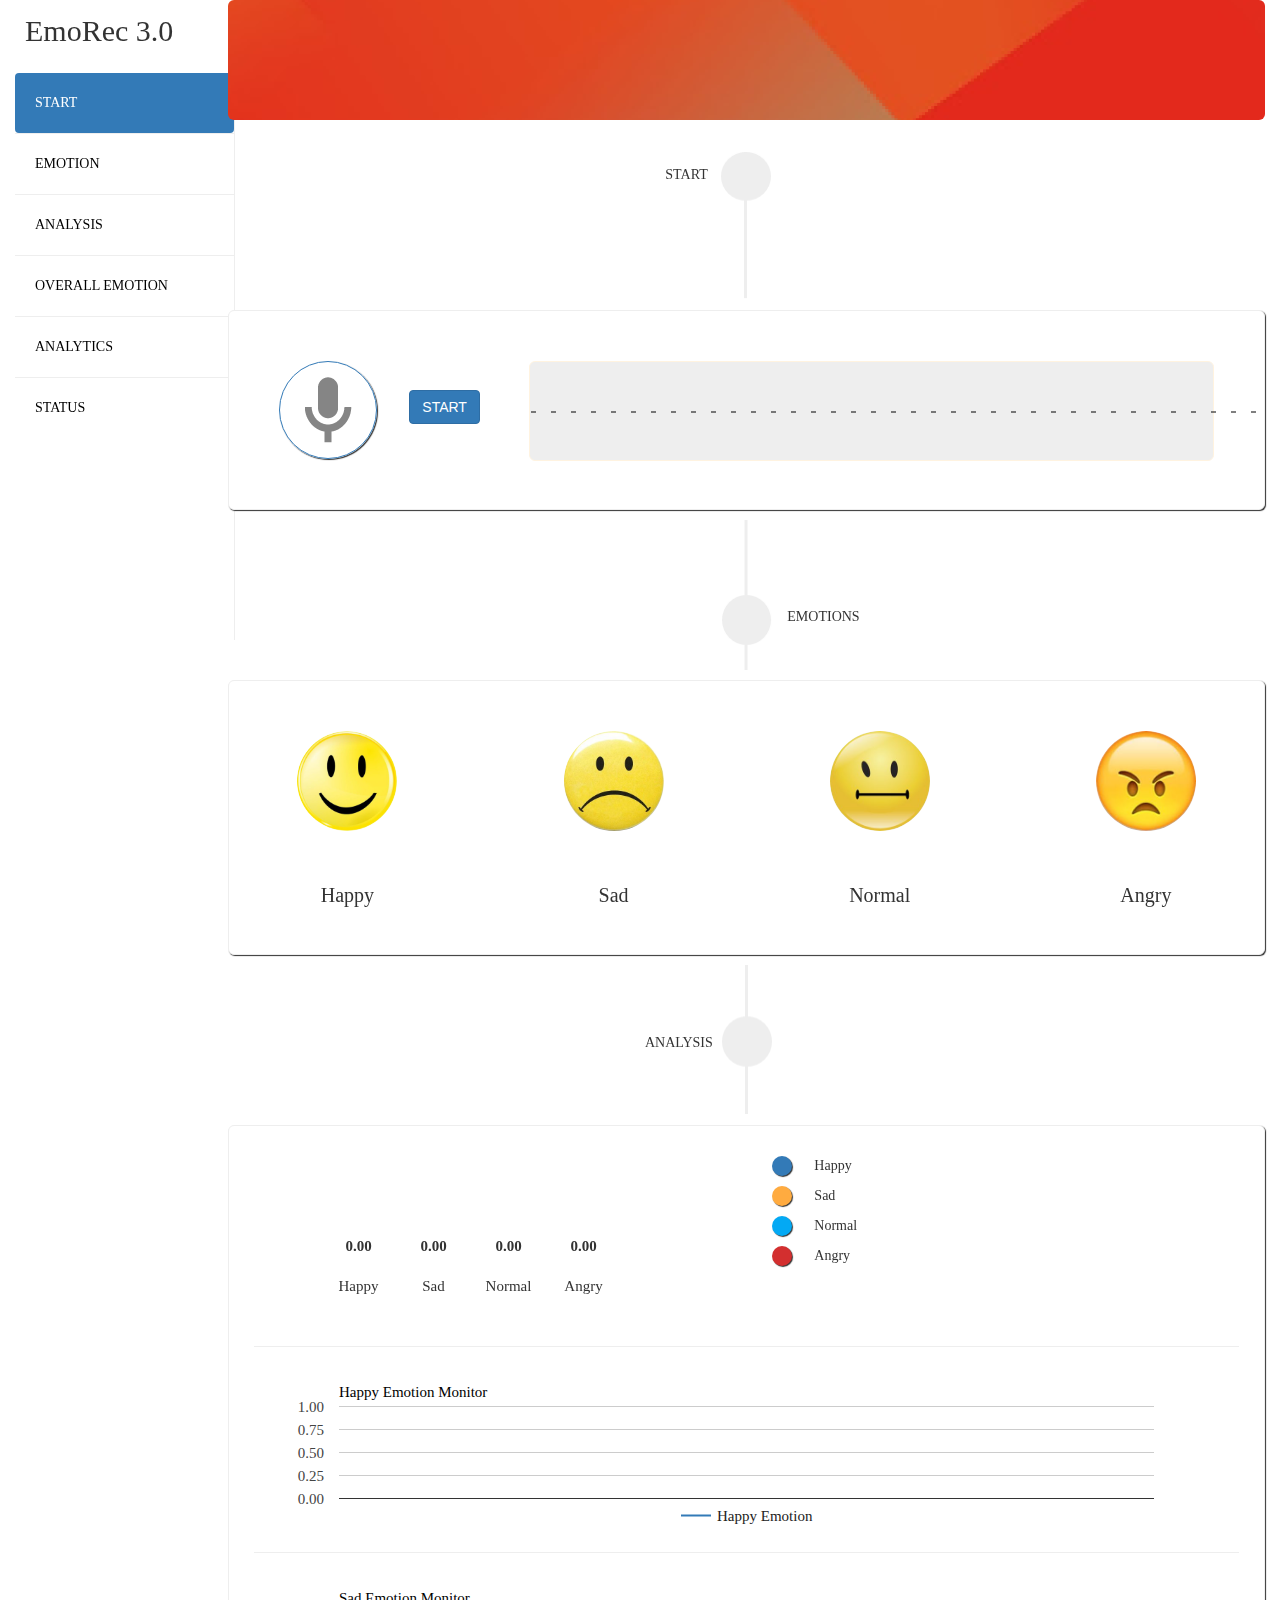
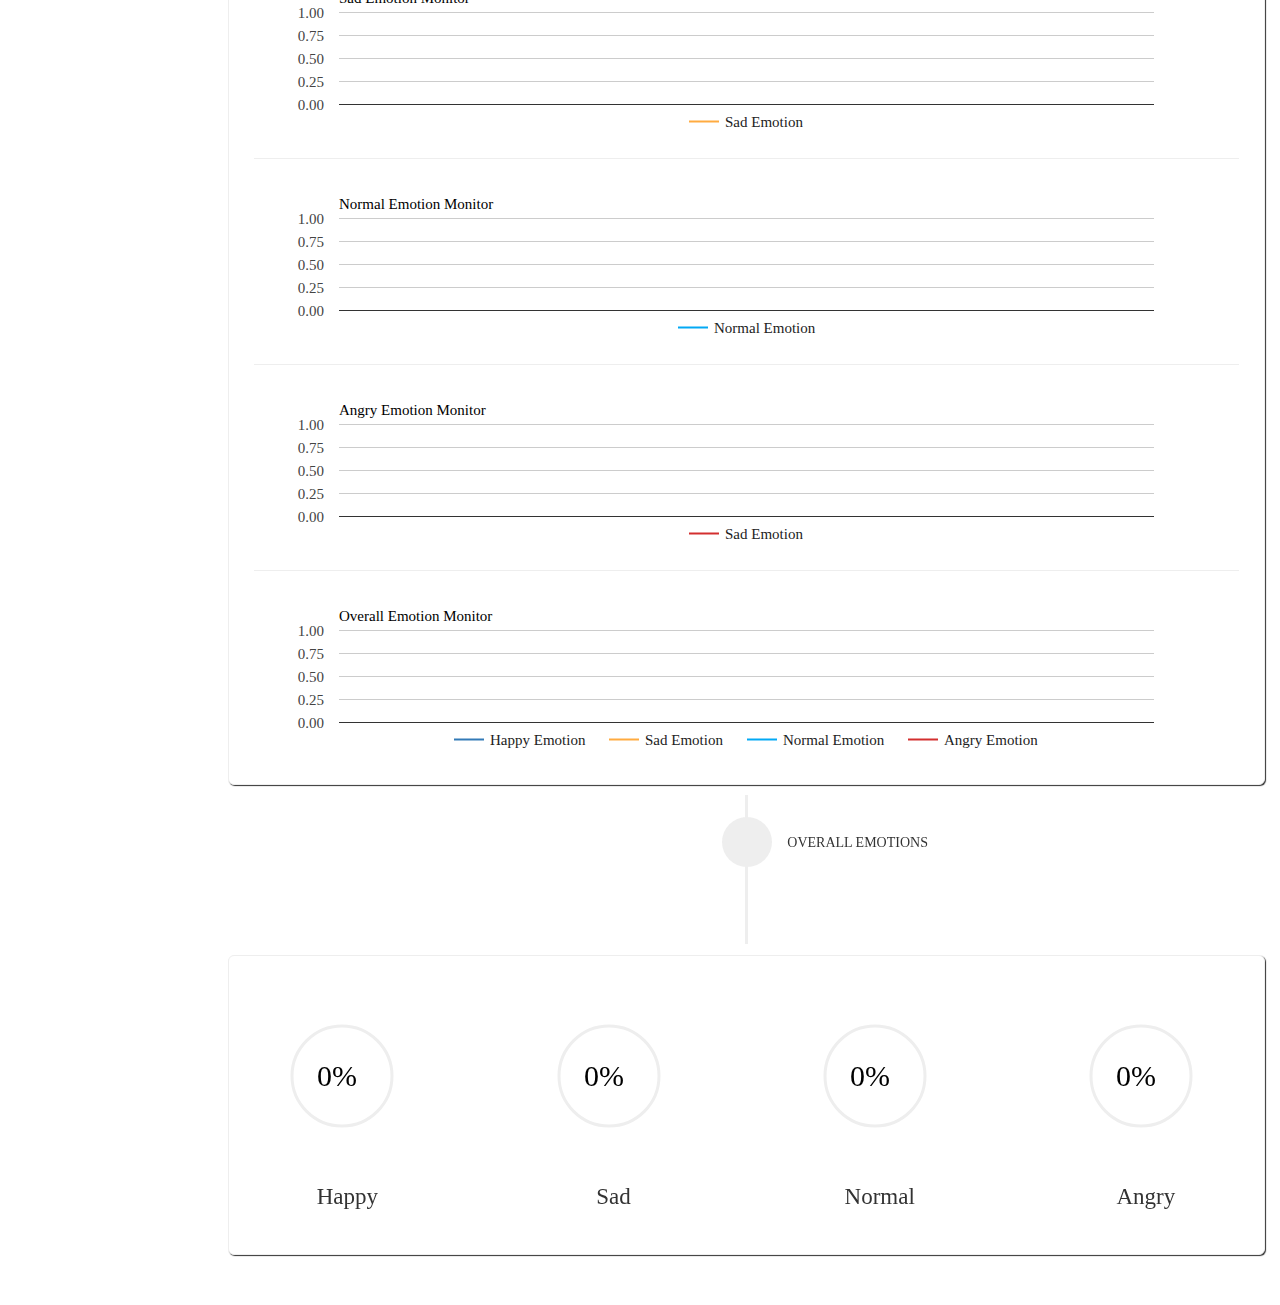
<file: index.html>
<!DOCTYPE html><html><head><meta name="viewport" content="width=device-width,initial-scale=1"><title>Emotion Recognition</title><link rel="stylesheet" href="static/resources/styles.min.css"><link rel="stylesheet" href="static/resources/bootstrap/css/bootstrap.min.css"><style>a{color:#000;text-decoration:none}a:hover{background-color:#eee;text-decoration:none}canvas{display:block}</style><!--#F44336--></head><body style="position:relative;background-color:#fff" data-spy="scroll" data-target="#navList" data-offset="150" onload="startScript()"><!-- Main Division--><div id="main_div" class="container-fluid" style="background-color:#fff"><div class="row"><!-- Side Division--><div id="side_div" class="col-md-2"><div class="list_div" data-spy="affix" data-offset-top="0px" style="width:220px;height:630px;margin-top:10px;border-style:solid;border-width:0;border-right-width:1px;border-color:#eee"><span class="" style="padding:10px;margin-top:10px;font-size:30px;font-family:Andalus" data-toggle="popover" data-trigger="hover" data-delay="{&#34;show&#34;:300,&#34;hide&#34;:100}" data-placement="bottom" data-content="Emotion Recognition through Voice">EmoRec 3.0</span><div id="navList"><ul id="" class="nav nav-pills nav-stacked" role="tablist" style="margin-top:20px;font-family:Andalus"><li role="presentation" style="padding:0" data-toggle="popover" data-trigger="hover" data-delay="{&#34;show&#34;:300,&#34;hide&#34;:100}" data-placement="bottom" data-content="Navigate to Start"><a class="anchors" href="#startLabel" style="padding:20px" onclick="">START</a></li><hr style="padding:0;margin:0"><li role="presentation" style="padding:0" data-toggle="popover" data-trigger="hover" data-delay="{&#34;show&#34;:300,&#34;hide&#34;:100}" data-placement="bottom" data-content="Navigate to Emotion"><a class="anchors" href="#emotionLabel" style="padding:20px" onclick="">EMOTION</a></li><hr style="padding:0;margin:0"><li role="presentation" style="padding:0" data-toggle="popover" data-trigger="hover" data-delay="{&#34;show&#34;:300,&#34;hide&#34;:100}" data-placement="bottom" data-content="Navigate to Analysis"><a class="anchors" href="#analysisLabel" style="padding:20px" onclick="">ANALYSIS</a></li><hr style="padding:0;margin:0"><li role="presentation" style="padding:0" data-toggle="popover" data-trigger="hover" data-delay="{&#34;show&#34;:300,&#34;hide&#34;:100}" data-placement="bottom" data-content="Navigate to Overall Emotion"><a class="anchors" href="#overallLabel" style="padding:20px" onclick="">OVERALL EMOTION</a></li><hr style="padding:0;margin:0"><li class="no-spy" role="presentation" style="padding:0" data-toggle="popover" data-delay="{&#34;show&#34;:300,&#34;hide&#34;:100}" data-trigger="hover" data-placement="bottom" data-content="Table Representation of Emotion Analysis"><a id="analyticsBtn" style="padding:20px" onclick="">ANALYTICS</a></li><hr style="padding:0;margin:0"><li class="no-spy" role="presentation" style="padding:0" data-toggle="popover" data-delay="{&#34;show&#34;:300,&#34;hide&#34;:100}" data-trigger="hover" data-placement="bottom" data-content="Check Network Status"><a id="netStatusBtn" style="padding:20px" onclick="">STATUS</a></li></ul></div><!--Analysis Completion Alert--><div id="completionAlert" class="alert alert-info alert-dismissible fade in" role="alert" style="margin-top:0"><button type="button" class="close" aria-label="Close" onclick="closeAlert1()"><span aria-hidden="true">&times;</span></button> <span class="glyphicon glyphicon-info-sign" aria-hidden="true"></span><strong style="font-family:Andalus"> Analysis Completed !</strong><br><a class="anchors btn btn-info" style="margin-top:5px;margin-left:10px;font-family:Andalus" href="#overallLabel">CHECK RESULTS</a></div>
</div></div><!-- Content Division--><div id="content_div" class="col-md-10"><!-- Header Division--><div id="header_div" class="img-rounded" style="background:url(static/resources/head.png)"></div><!--Start Label--><div id="startLabel" style="position:relative;height:150px;margin:10px;margin-top:30px"><div style="position:absolute;top:10%;left:42%;font-family:Andalus">START</div><img class="center-block" height="150" width="51" src="static/resources/start_label.png" data-toggle="popover" data-trigger="hover" data-placement="right" data-content="Start Emotion Recognition"></div><!--Start Division--><div id="start_div" class="img-rounded" style="position:relative;z-index:0"><img id="mic_icon1" src="static/resources/record_ico_xx.png" class="img-circle" style="position:absolute;top:25%;box-shadow:1px 1px 1px;margin-left:50px;border-style:solid;border-width:.5px;border-color:#337ab7" onclick="startAnalysis()" data-delay="{&#34;show&#34;:300,&#34;hide&#34;:100}" data-toggle="popover" data-trigger="hover" data-placement="bottom" data-content="Start Emotion Recognition"> <button id="start_btn" type="button" class="btn btn-primary" style="position:absolute;top:40%;margin-left:180px" onclick="startAnalysis()">START</button> <img id="mic_icon2" src="static/resources/record_ico_xx.png" class="img-circle" style="position:absolute;top:25%;visibility:collapse;box-shadow:1px 1px 1px;margin-left:50px;border-style:solid;border-width:.5px;border-color:#d9534f" onclick="stopAnalysis()" data-delay="{&#34;show&#34;:300,&#34;hide&#34;:100}" data-toggle="popover" data-trigger="hover" data-placement="bottom" data-content="Stop Microphone"> <button id="stop_btn" type="button" class="btn btn-danger" style="visibility:collapse;position:absolute;top:40%;margin-left:180px" onclick="stopAnalysis()">STOP</button><div id="waveform_div" class="img-rounded" style="position:absolute;top:25%;left:300px;height:100px;right:50px;border-style:solid;border-width:.5px;border-color:#fff3e0;background-color:#eee"><canvas id="waveFormCanvas" height="98" width="740" style="padding:1px"></canvas></div></div><!-- Emotion Label--><div id="emotionLabel" style="position:relative;height:150px;margin:10px"><div style="position:absolute;top:58%;left:54%;font-family:Andalus">EMOTIONS</div><img class="center-block" height="150" width="51" src="static/resources/emotion_label.png" data-toggle="popover" data-trigger="hover" data-placement="left" data-content="Representing Emotions using Emoticons"></div><!--Emotion Division--><div id="emotion_div" class="img-rounded" style=""><div class="row"><div class="col-md-3" style="margin-top:50px"><img id="happyEmo" class="center-block" src="static/resources/happyC.jpg" style="border-radius:100px;height:100px;width:100px"> <span class="center-block" style="margin-top:50px;text-align:center;font-family:Andalus;font-size:20px">Happy</span></div><div class="col-md-3" style="margin-top:50px"><img id="sadEmo" class="center-block" src="static/resources/sadC.jpg" style="border-radius:100px;height:100px;width:100px"> <span class="center-block" style="margin-top:50px;text-align:center;font-family:Andalus;font-size:20px">Sad</span></div><div class="col-md-3" style="margin-top:50px"><img id="normalEmo" class="center-block" src="static/resources/normalC.jpg" style="border-radius:100px;height:100px;width:100px"> <span class="center-block" style="margin-top:50px;text-align:center;font-family:Andalus;font-size:20px">Normal</span></div><div class="col-md-3" style="margin-top:50px"><img id="angryEmo" class="center-block" src="static/resources/angryC.jpg" style="border-radius:100px;height:100px;width:100px"> <span class="center-block" style="margin-top:50px;text-align:center;font-family:Andalus;font-size:20px">Angry</span></div></div></div><!--Analysis Label--><div id="analysisLabel" style="position:relative;height:150px;margin:10px"><div style="position:absolute;top:45%;left:40%;font-family:Andalus">ANALYSIS</div><img class="center-block" height="150" width="51" src="static/resources/analysis_label.png" data-toggle="popover" data-trigger="hover" data-placement="right" data-content="Analysing Emotions"></div><!--Analysis Division--><div id="analysis_div" class="img-rounded"><div class="row"><div class="col-md-6"><canvas id="emotionCanvas" class="container-fluid" style="margin:25px;margin-left:77px"></canvas></div><div class="col-md-6"><div style="margin:10px;margin-top:30px;font-family:Andalus"><div class="row"><div class="col-md-1"><div style="height:20px;width:20px;background-color:#337ab7;border-radius:50px;box-shadow:1px 1px 1px"></div></div><div class="col-md-11">Happy</div></div></div><div style="margin:10px;font-family:Andalus"><div class="row"><div class="col-md-1"><div style="height:20px;width:20px;background-color:#ffab40;border-radius:50px;box-shadow:1px 1px 1px"></div></div><div class="col-md-11">Sad</div></div></div><div style="margin:10px;font-family:Andalus"><div class="row"><div class="col-md-1"><div style="height:20px;width:20px;background-color:#03a9f4;border-radius:50px;box-shadow:1px 1px 1px"></div></div><div class="col-md-11">Normal</div></div></div><div style="margin:10px;font-family:Andalus"><div class="row"><div class="col-md-1"><div style="height:20px;width:20px;background-color:#d32f2f;border-radius:50px;box-shadow:1px 1px 1px"></div></div><div class="col-md-11">Angry</div></div></div></div></div><hr style="margin-left:25px;margin-right:25px"><div id="happyChart" class="container-fluid" style="height:150px;margin-top:30px;margin-bottom:25px"></div><hr style="margin-left:25px;margin-right:25px"><div id="sadChart" class="container-fluid" style="height:150px;margin-top:30px;margin-bottom:25px"></div><hr style="margin-left:25px;margin-right:25px"><div id="normalChart" class="container-fluid" style="height:150px;margin-top:30px;margin-bottom:25px"></div><hr style="margin-left:25px;margin-right:25px"><div id="angryChart" class="container-fluid" style="height:150px;margin-top:30px;margin-bottom:25px"></div><hr style="margin-left:25px;margin-right:25px"><div id="overallChart" class="container-fluid" style="height:150px;margin-top:30px;margin-bottom:25px"></div></div><!-- Overall Label--><div id="overallLabel" style="position:relative;height:150px;margin:10px"><div style="position:absolute;top:25%;left:54%;font-family:Andalus">OVERALL EMOTIONS</div><img class="center-block" height="150" width="51" src="static/resources/overall_label.png" data-toggle="popover" data-trigger="hover" data-placement="left" data-content="Showing Results of Emotion Analysis"></div><!--Overall Division--><div id="overall_div" class="img-rounded" style="position:relative"><div class="row"><div class="col-md-3" style="margin-top:25px"><canvas class="container-fluid" id="overallHappyCanvas" width="200" height="200" style=""></canvas><span class="center-block" style="text-align:center;font-family:Andalus;font-size:23px">Happy</span></div><div class="col-md-3" style="margin-top:25px"><canvas class="container-fluid" id="overallSadCanvas" width="200" height="200" style=""></canvas><span class="center-block" style="text-align:center;font-family:Andalus;font-size:23px">Sad</span></div><div class="col-md-3" style="margin-top:25px"><canvas class="container-fluid" id="overallNormalCanvas" width="200" height="200" style=""></canvas><span class="center-block" style="text-align:center;font-family:Andalus;font-size:23px">Normal</span></div><div class="col-md-3" style="margin-top:25px"><canvas class="container-fluid" id="overallAngryCanvas" width="200" height="200" style=""></canvas><span class="center-block" style="text-align:center;font-family:Andalus;font-size:23px">Angry</span></div></div></div><!--Footer Division--><div id="footer_div" class="img-rounded" style="position:relative"></div><!-- Analytics Modal --><div id="analyticsModal" class="modal fade" role="dialog"><div class="modal-dialog" role="document"><!-- Modal content--><div class="modal-content"><div class="modal-header"><button type="button" class="close" data-dismiss="modal">&times;</button><h4 class="modal-title" style="font-family:Andalus;font-face:plain">EMOTION ANALYTICS</h4></div><div class="modal-body"><table id="dataTable" class="table table-striped" style=""></table></div><div class="modal-footer"><button type="button" class="btn btn-default" data-dismiss="modal">Close</button></div></div></div></div><!--Setting Modal --><div id="settingModal" class="modal fade" role="dialog"><div class="modal-dialog" role="document"><!-- Modal content--><div class="modal-content"><div class="modal-header"><button type="button" class="close" data-dismiss="modal">&times;</button><h4 class="modal-title" style="font-family:Andalus;font-face:plain">SETTINGS</h4></div><div class="modal-body" style="margin-top:10px;margin-bottom:30px"></div><div class="modal-footer"><button type="button" class="btn btn-default" data-dismiss="modal">Close</button></div></div></div></div><!-- Network Status Modal--><div id="netStatusModal" class="modal fade" role="dialog"><div class="modal-dialog" role="document"><!-- Modal content--><div class="modal-content"><div class="modal-header"><button type="button" class="close" data-dismiss="modal">&times;</button><h4 class="modal-title" style="font-family:Andalus;font-face:plain">STATUS</h4></div><div class="modal-body"><div style="padding-left:10px;padding-top:10px"><span style="font-family:Andalus">NETWORK STATUS</span></div><div style="padding:10px;margin-left:20px"><span style="font-family:Andalus">Network Delay:</span> <span id="netDelay" style="margin-left:20px;font-family:Andalus">NA</span></div><hr><div style="padding-left:10px;padding-top:10px"><span style="font-family:Andalus">ANALYSIS STATUS</span></div><div style="padding:10px;margin-left:20px"><span style="font-family:Andalus">Estimated Analysis Completion Time:</span> <span id="estimatedTime" style="margin-left:20px;font-family:Andalus">NA</span></div><div style="padding:10px;margin-left:20px"><span style="font-family:Andalus">Time Elapsed:</span> <span id="timeSpent" style="margin-left:20px;font-family:Andalus">NA</span></div></div><div class="modal-footer"><button type="button" class="btn btn-default" data-dismiss="modal">Close</button></div></div></div></div><!-- Analysis Warning Modal--><div id="warningModal" class="modal fade" role="dialog"><div class="modal-dialog" role="document"><!-- Modal content--><div class="modal-content"><div class="modal-header"><button type="button" class="close" data-dismiss="modal">&times;</button><h1 class="modal-title" style="font-size:18px;font-family:Andalus;font-face:plain;color:#d9534f">WARNING</h1></div><div class="modal-body"><div style="font-family:Andalus">Emotion Analysis is in Progress. Wait until completed.</div><div style="padding-top:10px;padding-bottom:10px"><span class="glyphicon glyphicon-info-sign" aria-hidden="true"></span><span style="font-family:Andalus"> Reload to Start Analysis</span></div><div class="modal-footer"><!--		<button type="button" class="btn btn-default btn-danger" >Stop Analysis</button>
    --> <button type="button" class="btn btn-default" data-dismiss="modal">Close</button></div></div></div></div><script src="static/resources/jquery.min.js"></script><script src="static/resources/bootstrap/js/bootstrap.min.js"></script><script src="static/resources/charts/loader.min.js"></script><script src="static/resources/bar-graph.min.js"></script><script src="static/resources/scripts.min.js"></script><script src="static/resources/wave.min.js"></script><script src="static/resources/circularProgress.min.js"></script><script src="static/resources/emoticons.min.js"></script><script src="static/resources/charts.min.js"></script><script>function closeAlert1(){$("#completionAlert").hide()}$(document).ready(function(){$("#analyticsBtn").click(function(){$("#analyticsModal").modal()})}),$(document).ready(function(){$("#settingBtn").click(function(){$("#settingModal").modal()})}),$(document).ready(function(){$("#netStatusBtn").click(function(){$("#netStatusModal").modal()})}),$(window).on("scroll",function(){var a=$(window),t=a.height(),o=a.scrollTop(),l=o+t,n=$("#overall_div");$.each(n,function(){var a=$(this),t=a.outerHeight(),n=a.offset().top,e=n+t;n>=o&&e+50==l&&"collapse"==document.getElementById("stop_btn").style.visibility&&1==progressFlag&&(ctx3.clearRect(0,0,overallHappyCanvas.width,overallHappyCanvas.height),ctx4.clearRect(0,0,overallSadCanvas.width,overallSadCanvas.height),ctx5.clearRect(0,0,overallNormalCanvas.width,overallNormalCanvas.height),ctx6.clearRect(0,0,overallAngryCanvas.width,overallAngryCanvas.height),circularProgress(overallHappyCanvas,ctx3,Math.round(happySum/sum*100),"#337ab7"),circularProgress(overallSadCanvas,ctx4,Math.round(sadSum/sum*100),"#FFAB40"),circularProgress(overallNormalCanvas,ctx5,Math.round(normalSum/sum*100),"#03A9F4"),circularProgress(overallAngryCanvas,ctx6,Math.round(angrySum/sum*100),"#D32F2F"))})}),$(function(){$('[data-toggle="tooltip"]').tooltip()}),$(function(){$('[data-toggle="popover"]').popover()});</script></div></div></div></div></body></html>
</file>
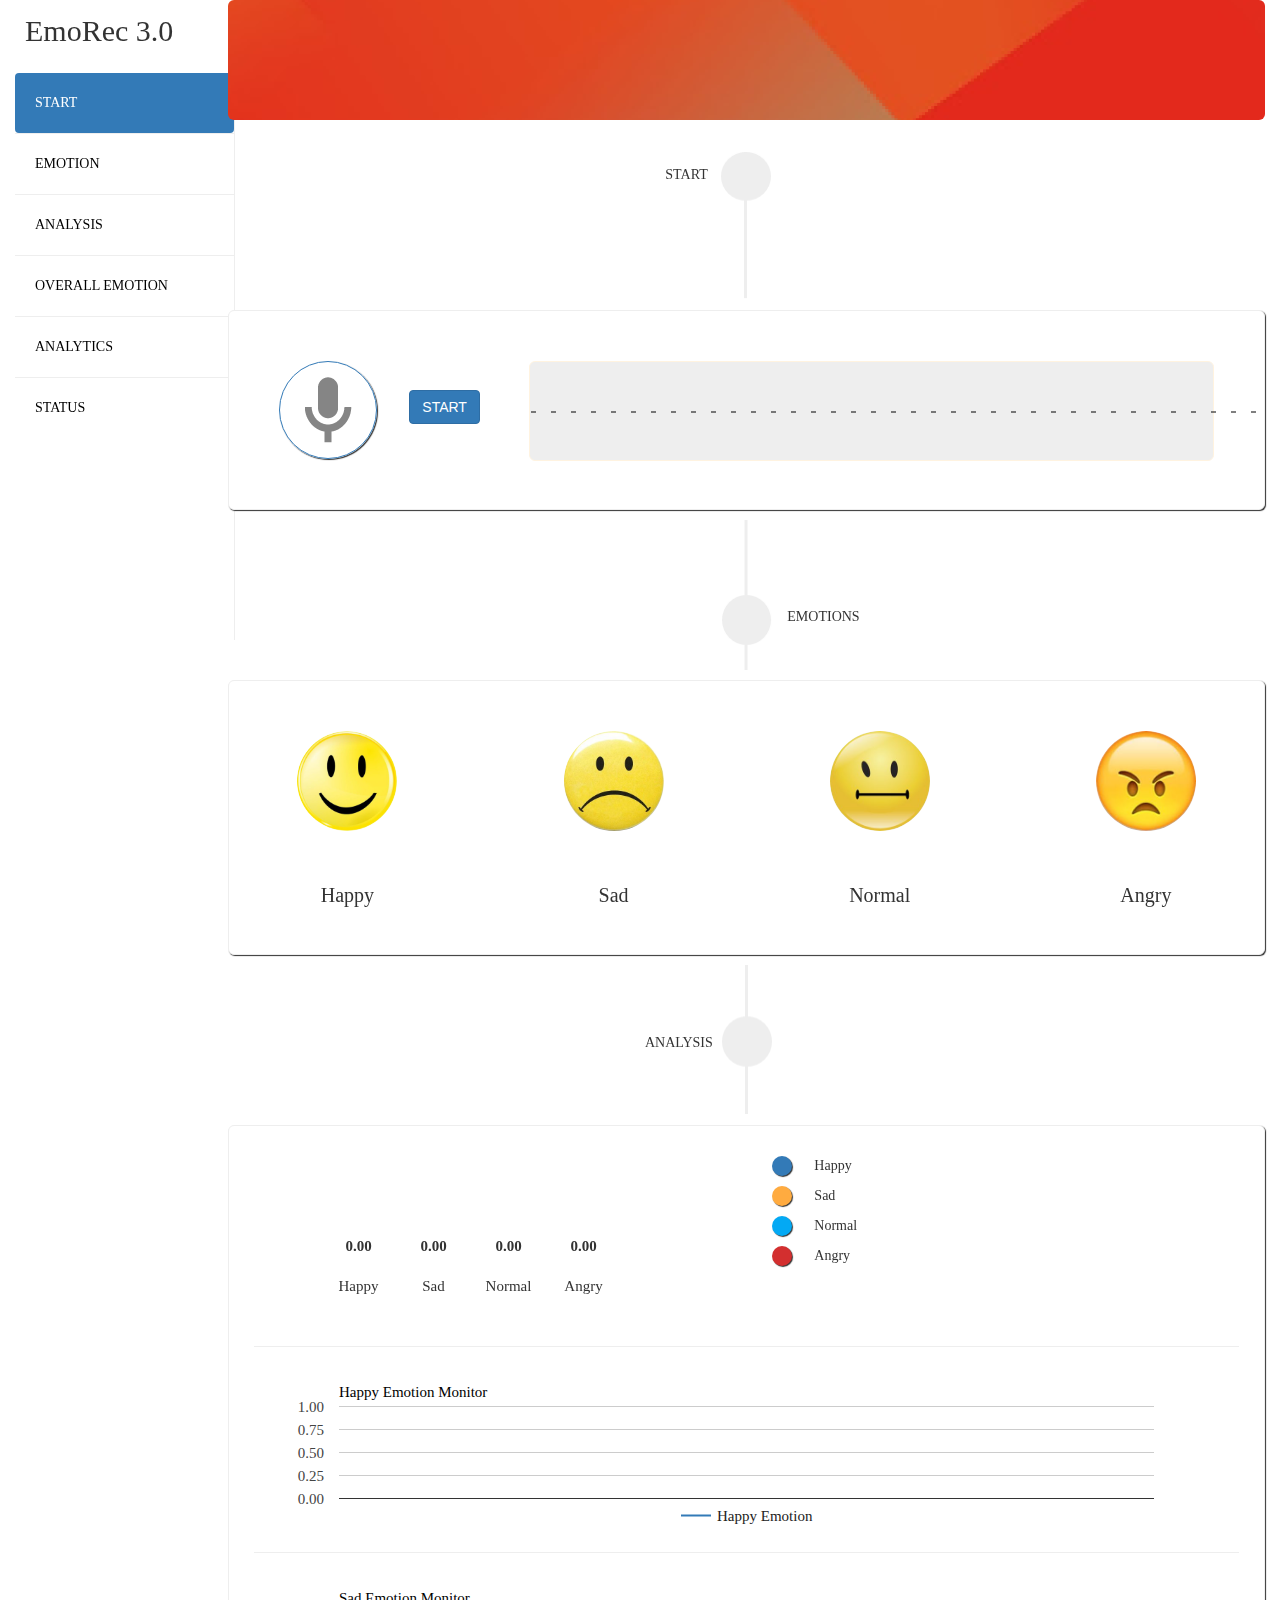
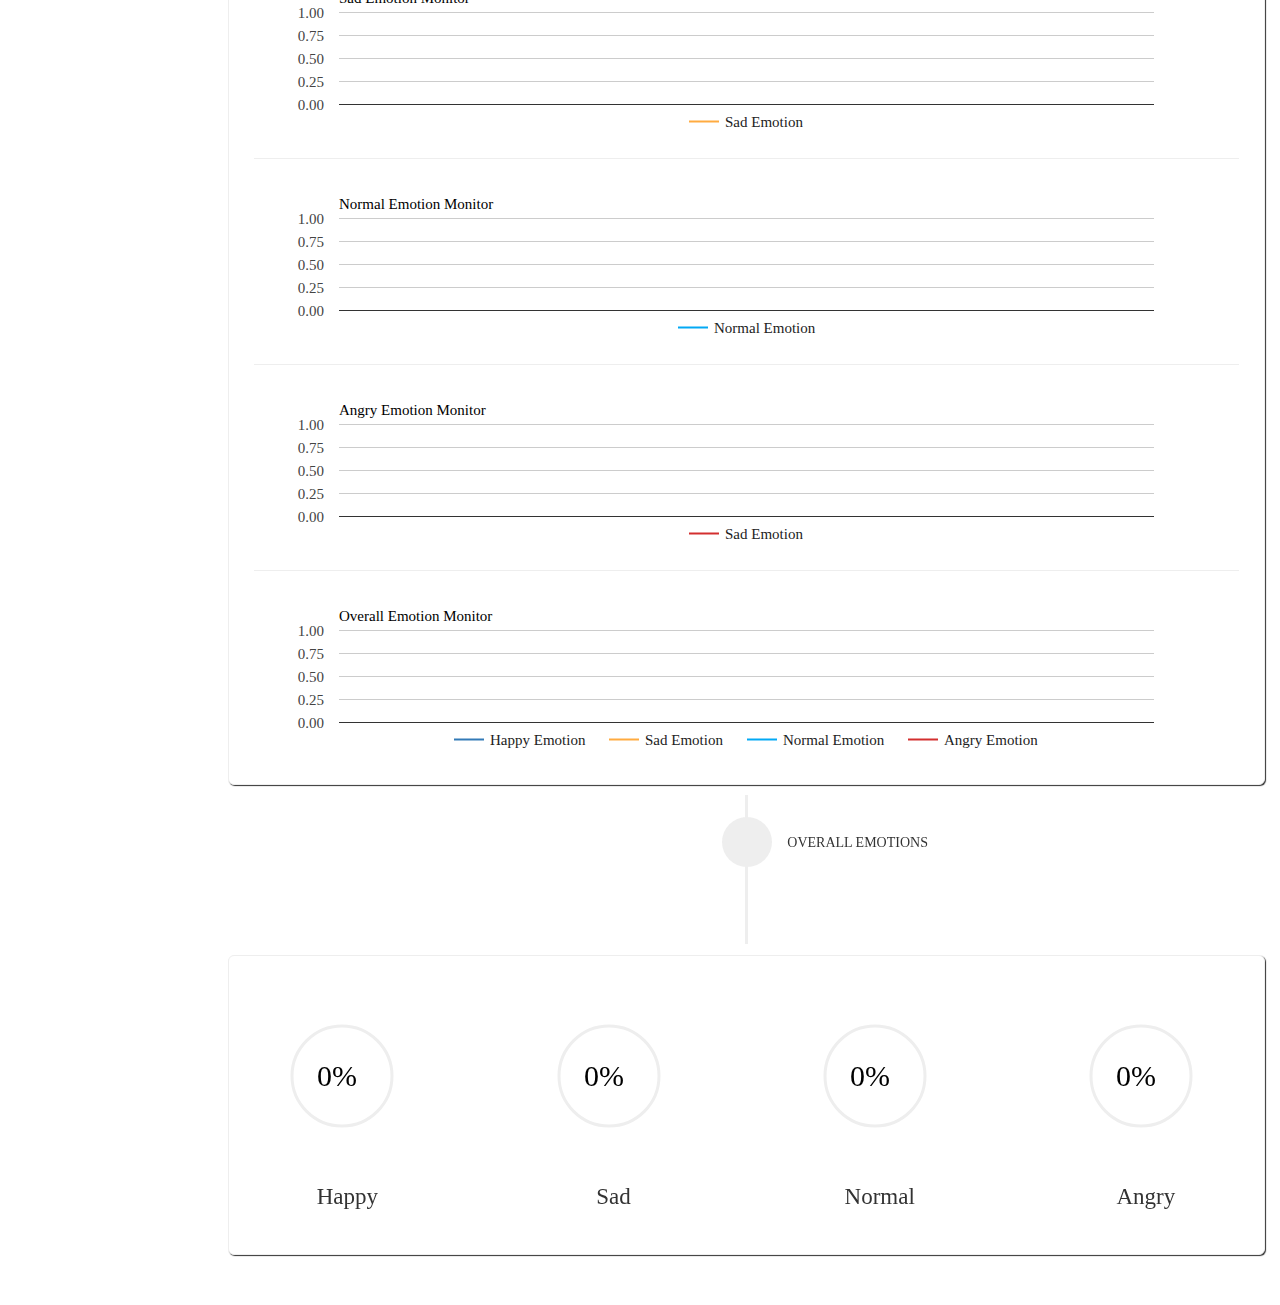
<file: front-end.html>
<!DOCTYPE html>
<html>

<head>
  <meta name="viewport" content="width=device-width,initial-scale=1">
  <title>
    Emotion Recognition
  </title>
  <!--<script src="static/resources/sample.js" ></script>-->
  <!--<script type="text/javascript" src="https://www.gstatic.com/charts/loader.js"></script>
<script type="text/javascript" src="https://www.google.com/jsapi"></script>
-->

  <link rel="stylesheet" href="static/resources/styles.css">
  <link rel="stylesheet" href="static/resources/bootstrap/css/bootstrap.css">

  <style>
    a {
      color: #000;
      text-decoration: none;
    }

    a:hover {
      background-color: #eee;
      text-decoration: none;
    }

    canvas {
      display: block;
    }
  </style>
  <!--#F44336-->
</head>

<body style="position:relative;background-color:#fff" data-spy="scroll" data-target="#navList" data-offset="150"
  onload="startScript()">

  <!-- Main Division-->
  <div id="main_div" class="container-fluid" style="background-color:#fff">
    <div class="row">

      <!-- Side Division-->
      <div id="side_div" class="col-md-2">
        <div class="list_div" data-spy="affix" data-offset-top="0px"
          style="width:220px;height:630px;margin-top:10px;border-style:solid;border-width:0px;border-right-width:1px;border-color:#eee">
          <span class="" style="padding:10px;margin-top:10px;font-size:30px;font-family:Andalus" data-toggle="popover"
            data-trigger="hover" data-delay='{"show":300,"hide":100}' data-placement="bottom"
            data-content="Emotion Recognition through Voice">EmoRec 3.0</span>
          <div id="navList">
            <ul id="" class="nav nav-pills nav-stacked" role="tablist" style="margin-top:20px;font-family:Andalus">
              <li role="presentation" style="padding:0px;" data-toggle="popover" data-trigger="hover"
                data-delay='{"show":300,"hide":100}' data-placement="bottom" data-content="Navigate to Start">
                <a class="anchors" href="#startLabel" style="padding:20px;" onclick="">START</a></li>
              <hr style="padding:0px;margin:0px">
              <li role="presentation" style="padding:0px" data-toggle="popover" data-trigger="hover"
                data-delay='{"show":300,"hide":100}' data-placement="bottom" data-content="Navigate to Emotion">
                <a class="anchors" href="#emotionLabel" style="padding:20px;" onclick="">EMOTION</a></li>
              <hr style="padding:0px;margin:0px">
              <li role="presentation" style="padding:0px" data-toggle="popover" data-trigger="hover"
                data-delay='{"show":300,"hide":100}' data-placement="bottom" data-content="Navigate to Analysis">
                <a class="anchors" href="#analysisLabel" style="padding:20px;" onclick="">ANALYSIS</a></li>
              <hr style="padding:0px;margin:0px">
              <li role="presentation" style="padding:0px" data-toggle="popover" data-trigger="hover"
                data-delay='{"show":300,"hide":100}' data-placement="bottom" data-content="Navigate to Overall Emotion">
                <a class="anchors" href="#overallLabel" style="padding:20px;" onclick="">OVERALL EMOTION</a></li>
              <hr style="padding:0px;margin:0px">
              <li class="no-spy" role="presentation" style="padding:0px" data-toggle="popover"
                data-delay='{"show":300,"hide":100}' data-trigger="hover" data-placement="bottom"
                data-content="Table Representation of Emotion Analysis">
                <a id="analyticsBtn" style="padding:20px;" onclick="">ANALYTICS</a> </li>
              <hr style="padding:0px;margin:0px">
              <li class="no-spy" role="presentation" style="padding:0px" data-toggle="popover"
                data-delay='{"show":300,"hide":100}' data-trigger="hover" data-placement="bottom"
                data-content="Check Network Status">
                <a id="netStatusBtn" style="padding:20px;" onclick="">STATUS</a> </li>

            </ul>
          </div>
          <!--Analysis Completion Alert-->
          <div id="completionAlert" class="alert alert-info alert-dismissible fade in" role="alert"
            style="margin-top:0px">
            <button type="button" class="close" aria-label="Close" onclick="closeAlert1()">
              <span aria-hidden="true">&times;</span></button>
            <span class="glyphicon glyphicon-info-sign" aria-hidden="true"></span><strong style="font-family:Andalus">
              Analysis Completed !</strong><br>
            <a class="anchors btn btn-info" style="margin-top:5px;margin-left:10px;font-family:Andalus"
              href="#overallLabel">CHECK RESULTS</a>
          </div>
          <!--Network Error Alert>
<div id="errorAlert" class="alert alert-info alert-dismissible fade in" role="alert" style="margin-top:0px">
<button type="button" class="close" data-dismiss="alert" aria-label="Close">
<span aria-hidden="true">&times;</span></button>
<strong>Oops Snap!</strong><br>  
Internal Server Error Occurred
</div>
-->
        </div>

      </div>

      <!-- Content Division-->
      <div id="content_div" class="col-md-10">
        <!-- Header Division-->
        <div id="header_div" class="img-rounded" style="background:url('static/resources/head.png')">
        </div>
        <!--Start Label-->
        <div id="startLabel" style="position:relative;height:150px;margin:10px;margin-top:30px">
          <div style="position:absolute;top:10%;left:42%;font-family:Andalus">START</div>
          <img class="center-block" height=150 width=51 src="static/resources/start_label.png" data-toggle="popover"
            data-trigger="hover" data-placement="right" data-content="Start Emotion Recognition">
        </div>
        <!--Start Division-->
        <div id="start_div" class="img-rounded" style="position:relative;z-index:0">
          <img id="mic_icon1" src="static/resources/record_ico_xx.png" class="img-circle"
            style="position:absolute;top:25%;box-shadow:1px 1px 1px;margin-left:50px;border-style:solid;border-width:0.5px;border-color:#337ab7"
            onclick="startAnalysis()" data-delay='{"show":300,"hide":100}' data-toggle="popover" data-trigger="hover"
            data-placement="bottom" data-content="Start Emotion Recognition">
          <button id="start_btn" type="button" class="btn btn-primary"
            style="position:absolute;top:40%;margin-left:180px;" onclick="startAnalysis()">START</button>
          <img id="mic_icon2" src="static/resources/record_ico_xx.png" class="img-circle"
            style="position:absolute;top:25%;visibility:collapse;box-shadow:1px 1px 1px;margin-left:50px;border-style:solid;border-width:0.5px;border-color:#d9534f"
            onclick="stopAnalysis()" data-delay='{"show":300,"hide":100}' data-toggle="popover" data-trigger="hover"
            data-placement="bottom" data-content="Stop Microphone">
          <button id="stop_btn" type="button" class="btn btn-danger"
            style="visibility:collapse;position:absolute;top:40%;margin-left:180px;"
            onclick="stopAnalysis()">STOP</button>

          <div id="waveform_div" class="img-rounded"
            style="position:absolute;top:25%;left:300px;height:100px;right:50px;border-style:solid;border-width:0.5px;border-color:#fff3e0;background-color:#eee">

            <canvas id="waveFormCanvas" height=98 width=740 style="padding:1px"></canvas>
          </div>
        </div>
        <!-- Emotion Label-->
        <div id="emotionLabel" style="position:relative;height:150px;margin:10px;">
          <div style="position:absolute;top:58%;left:54%;font-family:Andalus">EMOTIONS</div>
          <img class="center-block" height=150 width=51 src="static/resources/emotion_label.png" data-toggle="popover"
            data-trigger="hover" data-placement="left" data-content="Representing Emotions using Emoticons">
        </div>
        <!--Emotion Division-->
        <div id="emotion_div" class="img-rounded" style="">
          <div class="row">
            <div class="col-md-3" style="margin-top:50px">
              <img id="happyEmo" class="center-block" src="static/resources/happyC.jpg"
                style="border-radius:100px;height:100px;width:100px" />
              <span class="center-block"
                style="margin-top:50px;text-align:center;font-family:Andalus;font-size:20px">Happy</span>
            </div>
            <div class="col-md-3" style="margin-top:50px">
              <img id="sadEmo" class="center-block" src="static/resources/sadC.jpg"
                style="border-radius:100px;height:100px;width:100px" />
              <span class="center-block"
                style="margin-top:50px;text-align:center;font-family:Andalus;font-size:20px">Sad</span>
            </div>
            <div class="col-md-3" style="margin-top:50px">
              <img id="normalEmo" class="center-block" src="static/resources/normalC.jpg"
                style="border-radius:100px;height:100px;width:100px" />
              <span class="center-block"
                style="margin-top:50px;text-align:center;font-family:Andalus;font-size:20px">Normal</span>
            </div>
            <div class="col-md-3" style="margin-top:50px">
              <img id="angryEmo" class="center-block" src="static/resources/angryC.jpg"
                style="border-radius:100px;height:100px;width:100px" />
              <span class="center-block"
                style="margin-top:50px;text-align:center;font-family:Andalus;font-size:20px">Angry</span>
            </div>
          </div>


        </div>
        <!--Analysis Label-->
        <div id="analysisLabel" style="position:relative;height:150px;margin:10px;">
          <div style="position:absolute;top:45%;left:40%;font-family:Andalus">ANALYSIS</div>
          <img class="center-block" height=150 width=51 src="static/resources/analysis_label.png" data-toggle="popover"
            data-trigger="hover" data-placement="right" data-content="Analysing Emotions">
        </div>
        <!--Analysis Division-->
        <div id="analysis_div" class="img-rounded">
          <div class="row">
            <div class="col-md-6">
              <canvas id="emotionCanvas" class="container-fluid" style="margin:25px;margin-left:77px"></canvas>
            </div>



            <div class="col-md-6">
              <div style="margin:10px;margin-top:30px;font-family:Andalus;">
                <div class="row">
                  <div class="col-md-1">
                    <div
                      style="height:20px;width:20px;background-color:#337ab7;border-radius:50px;box-shadow:1px 1px 1px">
                    </div>
                  </div>
                  <div class="col-md-11">Happy</div>

                </div>
              </div>

              <div style="margin:10px;font-family:Andalus;">
                <div class="row">
                  <div class="col-md-1">
                    <div
                      style="height:20px;width:20px;background-color:#FFAB40;border-radius:50px;box-shadow:1px 1px 1px">
                    </div>
                  </div>
                  <div class="col-md-11">Sad</div>
                </div>
              </div>

              <div style="margin:10px;font-family:Andalus;">
                <div class="row">
                  <div class="col-md-1">
                    <div
                      style="height:20px;width:20px;background-color:#03A9F4;border-radius:50px;box-shadow:1px 1px 1px">
                    </div>
                  </div>
                  <div class="col-md-11">Normal</div>
                </div>
              </div>

              <div style="margin:10px;font-family:Andalus;">
                <div class="row">
                  <div class="col-md-1">
                    <div
                      style="height:20px;width:20px;background-color:#D32F2F;border-radius:50px;box-shadow:1px 1px 1px">
                    </div>
                  </div>
                  <div class="col-md-11">Angry</div>
                </div>
              </div>
            </div>
          </div>

          <hr style="margin-left:25px;margin-right:25px">
          <div id="happyChart" class="container-fluid" style=" height: 150px;margin-top:30px;margin-bottom:25px"></div>
          <hr style="margin-left:25px;margin-right:25px">
          <div id="sadChart" class="container-fluid" style=" height: 150px;margin-top:30px;margin-bottom:25px"></div>
          <hr style="margin-left:25px;margin-right:25px">
          <div id="normalChart" class="container-fluid" style="height: 150px;margin-top:30px;margin-bottom:25px"></div>
          <hr style="margin-left:25px;margin-right:25px">
          <div id="angryChart" class="container-fluid" style=" height: 150px;margin-top:30px;margin-bottom:25px"></div>
          <hr style="margin-left:25px;margin-right:25px">
          <div id="overallChart" class="container-fluid" style=" height: 150px;margin-top:30px;margin-bottom:25px">
          </div>

        </div>
        <!-- Overall Label-->
        <div id="overallLabel" style="position:relative;height:150px;margin:10px;">
          <div style="position:absolute;top:25%;left:54%;font-family:Andalus">OVERALL EMOTIONS</div>
          <img class="center-block" height=150 width=51 src="static/resources/overall_label.png" data-toggle="popover"
            data-trigger="hover" data-placement="left" data-content="Showing Results of Emotion Analysis">
        </div>
        <!--Overall Division-->
        <div id="overall_div" class="img-rounded" style="position:relative">
          <div class="row">

            <div class="col-md-3" style="margin-top:25px">
              <canvas class="container-fluid" id="overallHappyCanvas" width="200" height="200" style=""></canvas>
              <span class="center-block" style="text-align:center;font-family:Andalus;font-size:23px">Happy</span>

            </div>

            <div class="col-md-3" style="margin-top:25px">
              <canvas class="container-fluid" id="overallSadCanvas" width="200" height="200" style=""></canvas>
              <span class="center-block" style="text-align:center;font-family:Andalus;font-size:23px">Sad</span>
            </div>

            <div class="col-md-3" style="margin-top:25px">
              <canvas class="container-fluid" id="overallNormalCanvas" width="200" height="200" style=""></canvas>
              <span class="center-block" style="text-align:center;font-family:Andalus;font-size:23px">Normal</span>

            </div>

            <div class="col-md-3" style="margin-top:25px">
              <canvas class="container-fluid" id="overallAngryCanvas" width="200" height="200" style=""></canvas>
              <span class="center-block" style="text-align:center;font-family:Andalus;font-size:23px">Angry</span>
            </div>

          </div>
        </div>

        <!--Footer Division-->
        <div id="footer_div" class="img-rounded" style="position:relative">

        </div>

        <!-- Analytics Modal -->
        <div id="analyticsModal" class="modal fade" role="dialog">
          <div class="modal-dialog" role="document">

            <!-- Modal content-->
            <div class="modal-content">
              <div class="modal-header">
                <button type="button" class="close" data-dismiss="modal">&times;</button>
                <h4 class="modal-title" style="font-family:Andalus;font-face:plain">EMOTION ANALYTICS</h4>
              </div>
              <div class="modal-body">
                <table id="dataTable" class="table table-striped" style="">

                </table>

              </div>
              <div class="modal-footer">
                <button type="button" class="btn btn-default" data-dismiss="modal">Close</button>
              </div>
            </div>

          </div>

        </div>

        <!--Setting Modal -->
        <div id="settingModal" class="modal fade" role="dialog">
          <div class="modal-dialog" role="document">

            <!-- Modal content-->
            <div class="modal-content">
              <div class="modal-header">
                <button type="button" class="close" data-dismiss="modal">&times;</button>
                <h4 class="modal-title" style="font-family:Andalus;font-face:plain">SETTINGS</h4>
              </div>
              <div class="modal-body" style="margin-top:10px;margin-bottom:30px">

              </div>
              <div class="modal-footer">
                <button type="button" class="btn btn-default" data-dismiss="modal">Close</button>
              </div>
            </div>

          </div>

        </div>


        <!-- Network Status Modal-->

        <div id="netStatusModal" class="modal fade" role="dialog">
          <div class="modal-dialog" role="document">

            <!-- Modal content-->
            <div class="modal-content">
              <div class="modal-header">
                <button type="button" class="close" data-dismiss="modal">&times;</button>
                <h4 class="modal-title" style="font-family:Andalus;font-face:plain">STATUS</h4>
              </div>
              <div class="modal-body">
                <div style="padding-left:10px;padding-top:10px">
                  <span style="font-family:Andalus">NETWORK STATUS</span></div>
                <div style="padding:10px;margin-left:20px">
                  <span style="font-family:Andalus">Network Delay:</span>
                  <span id="netDelay" style="margin-left:20px;font-family:Andalus">NA</span></div>
                <hr>
                <div style="padding-left:10px;padding-top:10px">
                  <span style="font-family:Andalus">ANALYSIS STATUS</span></div>
                <div style="padding:10px;margin-left:20px">
                  <span style="font-family:Andalus">Estimated Analysis Completion Time:</span>
                  <span id="estimatedTime" style="margin-left:20px;font-family:Andalus">NA</span></div>
                <div style="padding:10px;margin-left:20px">
                  <span style="font-family:Andalus">Time Elapsed:</span>
                  <span id="timeSpent" style="margin-left:20px;font-family:Andalus">NA</span></div>

              </div>
              <div class="modal-footer">
                <button type="button" class="btn btn-default" data-dismiss="modal">Close</button>
              </div>
            </div>

          </div>

        </div>


        <!-- Analysis Warning Modal-->

        <div id="warningModal" class="modal fade" role="dialog">
          <div class="modal-dialog" role="document">

            <!-- Modal content-->
            <div class="modal-content">
              <div class="modal-header">
                <button type="button" class="close" data-dismiss="modal">&times;</button>
                <h1 class="modal-title" style="font-size:18px;font-family:Andalus;font-face:plain;color:#d9534f">
                  WARNING</h1>
              </div>
              <div class="modal-body">
                <div style="font-family:Andalus">Emotion Analysis is in Progress. Wait until completed.</div>
                <div style="padding-top:10px;padding-bottom:10px"> <span class="glyphicon glyphicon-info-sign"
                    aria-hidden="true"></span><span style="font-family:Andalus"> Reload to Start Analysis</span>
                </div>
                <div class="modal-footer">
                  <!--		<button type="button" class="btn btn-default btn-danger" >Stop Analysis</button>
    --> <button type="button" class="btn btn-default" data-dismiss="modal">Close</button>
                </div>
              </div>

            </div>

          </div>
          
          <script src="static/resources/jquery.js"></script>
          <script src="static/resources/bootstrap/js/bootstrap.js"></script>
          <script src="static/resources/charts/loader.js"></script>
          <script src="static/resources/bar-graph.js"></script>
          <script src="static/resources/scripts.js"></script>
          <script src="static/resources/wave.js"></script>
          <script src="static/resources/circularProgress.js"></script>
          <script src="static/resources/emoticons.js"></script>
          <script src="static/resources/charts.js"></script>          
          <script>
            //show analytics modal
            $(document).ready(function () {
              $("#analyticsBtn").click(function () {
                $("#analyticsModal").modal();
              });
            });
            //show setting modal
            $(document).ready(function () {
              $("#settingBtn").click(function () {
                $("#settingModal").modal();
              });
            });
            //show network status modal
            $(document).ready(function () {
              $("#netStatusBtn").click(function () {
                $("#netStatusModal").modal();
              });
            });

            //this is for animating circular progress bar when reached at the bottom of window
            $(window).on('scroll', function () {
              var $window = $(window);
              var window_height = $window.height();
              var window_top_position = $window.scrollTop();
              var window_bottom_position = (window_top_position + window_height);
              var $animation_elements = $('#overall_div');
              $.each($animation_elements, function () {
                var $element = $(this);
                var element_height = $element.outerHeight();
                var element_top_position = $element.offset().top;
                var element_bottom_position = (element_top_position + element_height);

                //check to see if this current container is within viewport
                if ((element_top_position >= window_top_position) &&
                  (element_bottom_position + 50 == window_bottom_position) && (document.getElementById('stop_btn').style.visibility == "collapse") && (progressFlag == true)) {
                  //clear canvases
                  ctx3.clearRect(0, 0, overallHappyCanvas.width, overallHappyCanvas.height);
                  ctx4.clearRect(0, 0, overallSadCanvas.width, overallSadCanvas.height);
                  ctx5.clearRect(0, 0, overallNormalCanvas.width, overallNormalCanvas.height);
                  ctx6.clearRect(0, 0, overallAngryCanvas.width, overallAngryCanvas.height);
                  //start animation of circular progress bars
                  circularProgress(overallHappyCanvas, ctx3, Math.round(happySum / sum * 100), '#337ab7');
                  circularProgress(overallSadCanvas, ctx4, Math.round(sadSum / sum * 100), '#FFAB40');
                  circularProgress(overallNormalCanvas, ctx5, Math.round(normalSum / sum * 100), '#03A9F4');
                  circularProgress(overallAngryCanvas, ctx6, Math.round(angrySum / sum * 100), '#D32F2F');
                  //console.log("Scroll Event--Element:"+element_bottom_position+"||Window:"+window_bottom_position+"||Hap;"+Math.round(happySum/sum*100));

                }
              });
            });

            $(function () {
              $('[data-toggle="tooltip"]').tooltip()
            });

            $(function () {
              $('[data-toggle="popover"]').popover()
            });
            function closeAlert1() {
              $("#completionAlert").hide();
            }


//$('#navList li').on('activate.bs.scrollspy', function () {
//var href = $(this).children("a").attr("href");
//window.location.hash = href;
//console.log($(this).children("a")+","+href);
//});

          </script>

        </div>
      </div>
    </div>

</body>

</html>
</file>
<file: static/resources/styles.css>
.affix{
top:0px;
width:100%;
}
#header_div{
height:120px;
}
#start_div{

background-color:#fff;
height:200px;
box-shadow:1px 1px 1px;
border-style:solid;
border-width:0.5px;
border-color:#eee}

#emotion_div{
background-color:#fff;
height:275px;
box-shadow:1px 1px 1px;
border-style:solid;
border-width:0.5px;
border-color:#eee
}

#analysis_div{
background-color:#fff;
height:1260px;
box-shadow:1px 1px 1px;
border-style:solid;
border-width:0.5px;
border-color:#eee
}
#overall_div{
background-color:#fff;
height:300px;
box-shadow:1px 1px 1px;
border-style:solid;
border-width:0.5px;
border-color:#eee
}
#footer_div{
background-color:#fff;

margin-top:50px;
margin-bottom:20px;
}
@-webkit-keyframes anim1{
0%{
box-shadow:0.1px 0.1px 0.1px #eee;
transform:scale(1.15);
}
25%{
box-shadow:0.25px 0.25px 0.25px #eee;
transform:scale(1.25);

}
50%{
box-shadow:0.50px 0.50px 0.50px #eee;
transform:scale(1.35);

}
75%{
box-shadow:0.75px 0.75px 0.75px #eee;
transform:scale(1.45);

}
100%{
box-shadow:1px 1px 1px #eee;
transform:scale(1.5);

}


}
#mic_icon1:focus{
content:url("record_ico_dark_xx.png");
background-color:#286090;
}
#mic_icon1:hover{
content:url("record_ico_dark_xx.png");
background-color:#286090;
}

#mic_icon2:focus{
content:url("record_ico_dark_xx.png");
background-color:#c9302c;
}
#mic_icon2:hover{
content:url("record_ico_dark_xx.png");
background-color:#c9302c;

}
</file>
<file: static/resources/styles.min.css>
.affix{top:0;width:100%}#header_div{height:120px}#start_div{background-color:#fff;height:200px;box-shadow:1px 1px 1px;border-style:solid;border-width:.5px;border-color:#eee}#emotion_div{background-color:#fff;height:275px;box-shadow:1px 1px 1px;border-style:solid;border-width:.5px;border-color:#eee}#analysis_div{background-color:#fff;height:1260px;box-shadow:1px 1px 1px;border-style:solid;border-width:.5px;border-color:#eee}#overall_div{background-color:#fff;height:300px;box-shadow:1px 1px 1px;border-style:solid;border-width:.5px;border-color:#eee}#footer_div{background-color:#fff;margin-top:50px;margin-bottom:20px}@-webkit-keyframes anim1{0%{box-shadow:.1px .1px .1px #eee;transform:scale(1.15)}25%{box-shadow:.25px .25px .25px #eee;transform:scale(1.25)}50%{box-shadow:.5px .5px .5px #eee;transform:scale(1.35)}75%{box-shadow:.75px .75px .75px #eee;transform:scale(1.45)}100%{box-shadow:1px 1px 1px #eee;transform:scale(1.5)}}#mic_icon1:focus{content:url(record_ico_dark_xx.png);background-color:#286090}#mic_icon1:hover{content:url(record_ico_dark_xx.png);background-color:#286090}#mic_icon2:focus{content:url(record_ico_dark_xx.png);background-color:#c9302c}#mic_icon2:hover{content:url(record_ico_dark_xx.png);background-color:#c9302c}
</file>
